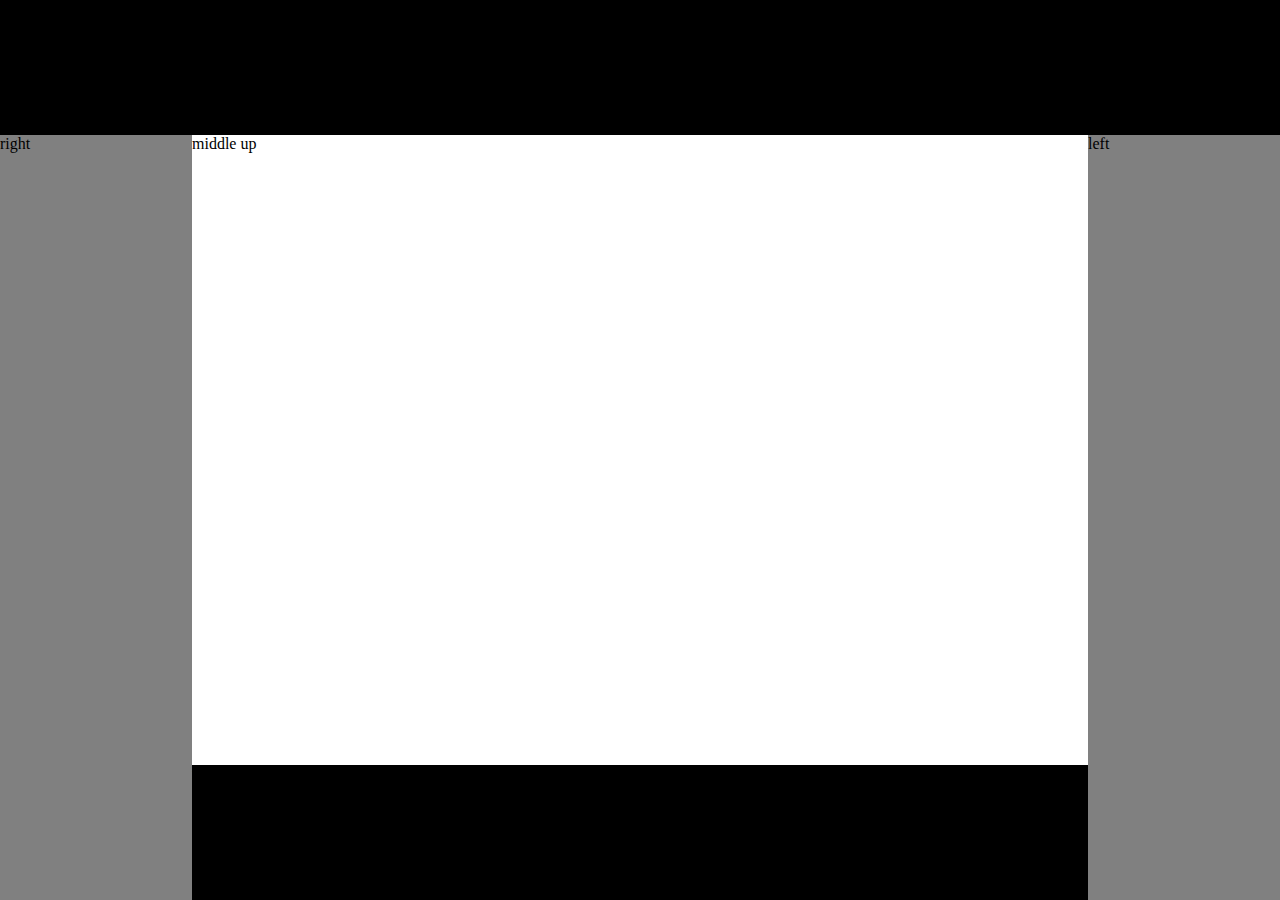
<file: first/index.html>
<!-- Put your HTML HERE, make sure to connect your index.css sheet -->
<!DOCTYPE html>
<html lang="en">
<head>
    <meta charset="UTF-8">
    <meta http-equiv="X-UA-Compatible" content="IE=edge">
    <meta name="viewport" content="width=device-width, initial-scale=1.0">
    <title>Document</title>
    <link rel="stylesheet" href="index.css">
</head>
<body>
    <h1 class= "header"></h1>

        <div class = 'box'>
            <div class="side">right</div>
            <div class = middle-box>
                <div class="middlew">middle up </div>
                <div class = "middleb">middle down</div>

            </div>
            <div class="side">left</div>
        </div>

    
</body>
</html>
</file>
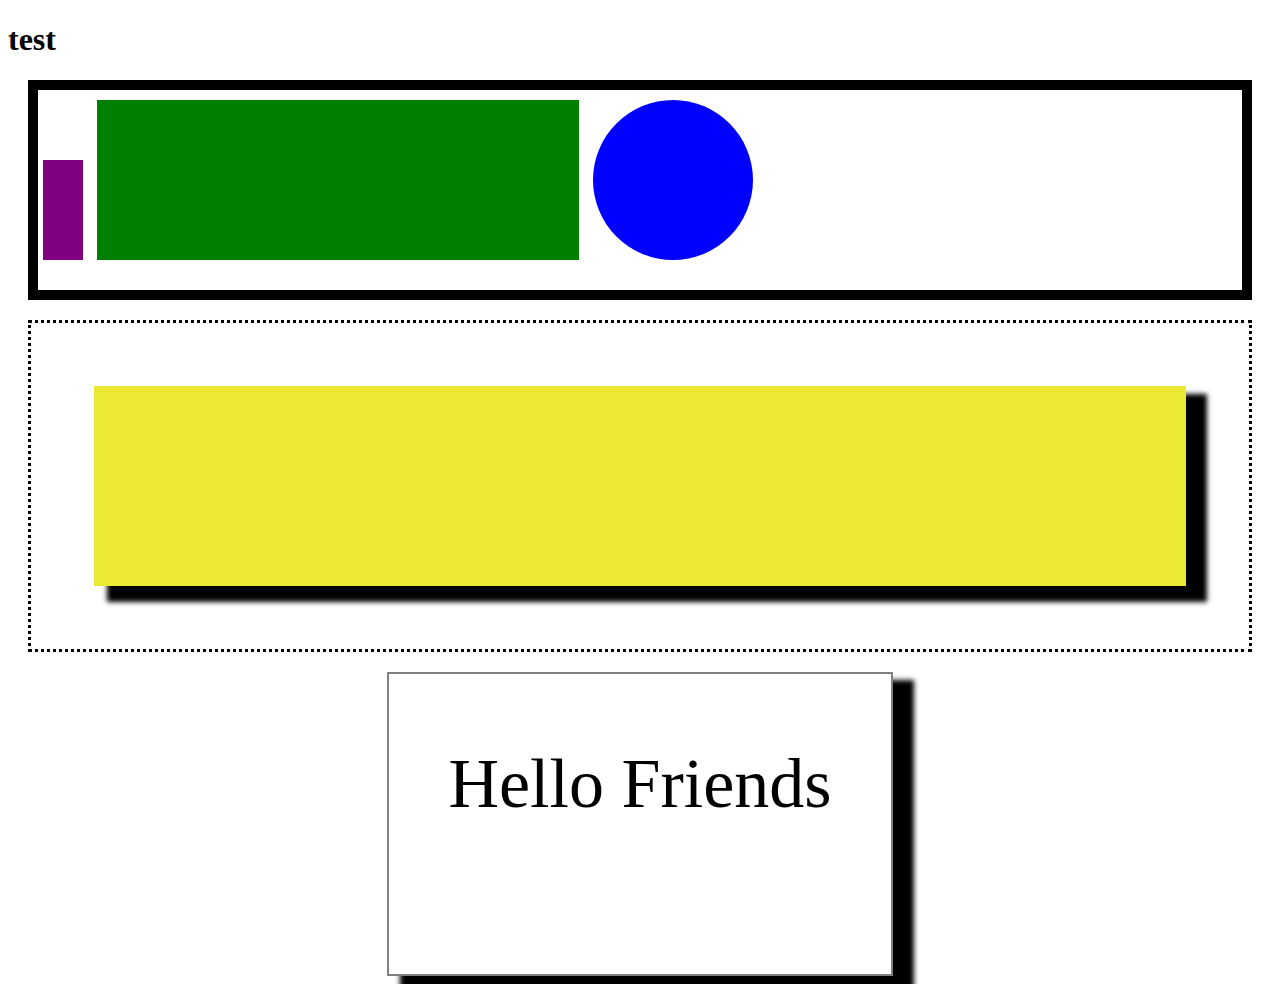
<file: second/index.html>
<!-- Put your HTML HERE, make sure to connect your index.css sheet -->
<!DOCTYPE html>
<html lang="en">
<head>
    <meta charset="UTF-8">
    <meta http-equiv="X-UA-Compatible" content="IE=edge">
    <meta name="viewport" content="width=device-width, initial-scale=1.0">
    <title>Document</title>
    <link rel="stylesheet" href="index.css">
</head>
<body>
    <h1>test
    </h1>
    <div id="box1">
        <div id= "box1-inside"></div>
        <div id= "box1-inside-2"></div>
        <div id= "circle-inside"></div>
    </div>
    <div id="box2-new">
        <div id="box-w-shadow"></div>
    </div>
    <div id="box3">
        <p>Hello Friends</p>
    </div>
    
</body>
</html>
</file>
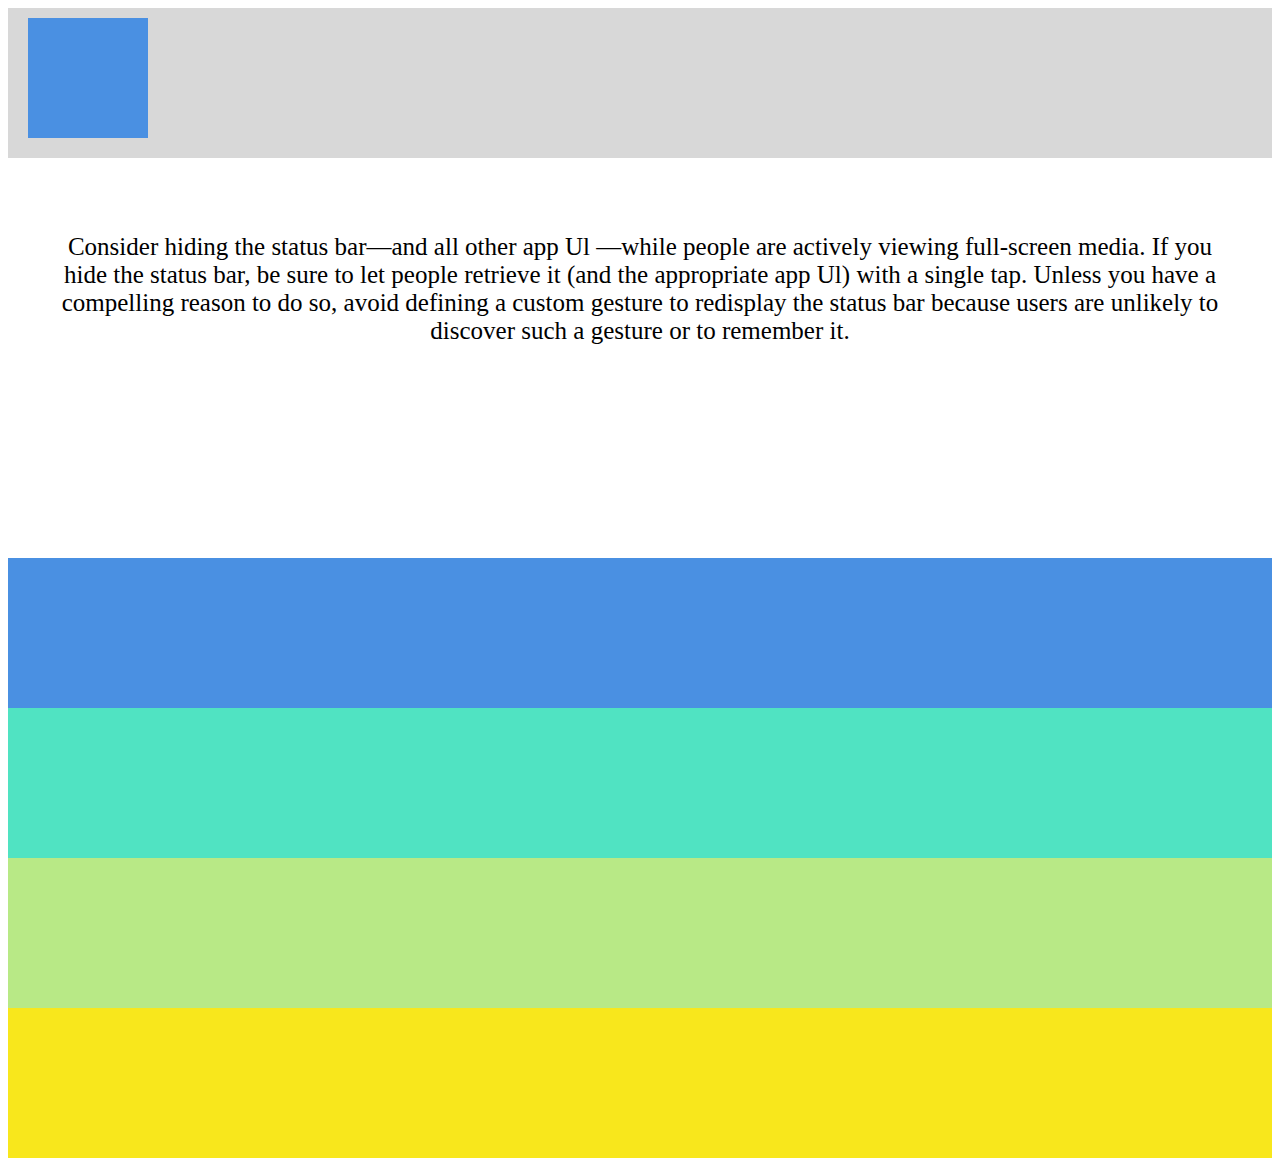
<file: third/index.html>
<!-- Put your HTML HERE, make sure to connect your index.css sheet -->
<!DOCTYPE html>
<html lang="en">
<head>
    <meta charset="UTF-8">
    <meta http-equiv="X-UA-Compatible" content="IE=edge">
    <meta name="viewport" content="width=device-width, initial-scale=1.0">
    <title>Document</title>
    <link rel="stylesheet" href="index.css">

</head>

<body>
    <header id="header">
        <div id = "bluebox"></div>

    </header>
    <main>
        <p>
            Consider hiding the status bar—and all other app Ul —while people are actively viewing full-screen media. If you hide the status bar, be sure to let people retrieve it (and the appropriate app Ul) with a single tap. Unless you have a compelling reason to do so, avoid defining a custom gesture to redisplay the status bar because users are unlikely to discover such a gesture or to remember it. 
        </p>
    </main>
    <div id="box1"></div>
    <div id="box2"></div>
    <div id="box3"></div>
    <div id="box4"></div>
    
</body>
</html>
</file>
<file: first/index.css>
*{
    margin: 0;
}
.box{
    display: flex;
    height: 85vh;
    width: 100%;



}
.header{
    height: 15vh;
    width: 100%;
    background-color: black;
}
.side{
    background-color: gray;
    width: 15vw
}
.middle-box{
    height: 85vh;
    width:70vw;
}
.middlew{
    height: 70vh;
}

.middleb{
    background-color: black;
    width: 70vw;
    height: 15vh;

}
</file>
<file: second/index.css>
#box1{
    border-color: black;
    border-width: 10px;
    border-style: solid;
    height: 200px;
    background-color: white;
    margin: 20px;
}
#box1-inside{
    display: inline-block;
    background-color: purple;
    height: 100px;
    width: 40px;
    margin-left: 5px;
    margin-bottom: 10px;
}
#box1-inside-2{
    display: inline-block;
    margin: 10px;
    background-color: green;
    height: 80%;
    width: 40%;
    margin-bottom: 10px;
}
#circle-inside{
    display: inline-block;
    height: 160px;
    width: 160px;
    border-radius:80px ;
    background-color: blue;
    margin-bottom: 10px;
}
#box2-new{
    height: 200px;
    border-style: dotted;
    margin: 20px;
    padding: 5%;





}
#box-w-shadow{
    display: inline-block;
    height:100% ;
    width: 100%;
    background-color: rgb(236, 233, 53);
    justify-content: center;
    -webkit-box-shadow: 17px 12px 5px 4px #000000; 
    box-shadow: 17px 12px 5px 4px #000000;
}
#box3{
    height: 300px;
    background-color:white;
    margin:0 30% ;
    border-style: solid;
    border-color: gray;
    border-width: 2px;
    text-align: center;
    font-size: 70px;
    box-shadow: 17px 12px 5px 4px black;

}
</file>
<file: third/index.css>
#header{
    height: 150px;
    background-color: #d8d8d8;
}
#bluebox{
    display: inline-block;
    width: 120px;
    height: 120px;
    background-color: #4a90e2;
    margin-top: 10px;
    margin-left: 20px;
   
}
main{
    height: 300px;
    font-family: Lucida Console;
    text-align: center;
    padding: 50px;
    font-size: 25px;
}

div{
    height: 150px;
}
#box1{
    background-color: #4a90e2;
}
#box2{
    background-color: #50e3c2;
}
#box3{
    background-color: #b8e986;
}
#box4{
    background-color:#f8e71c;
}
</file>
